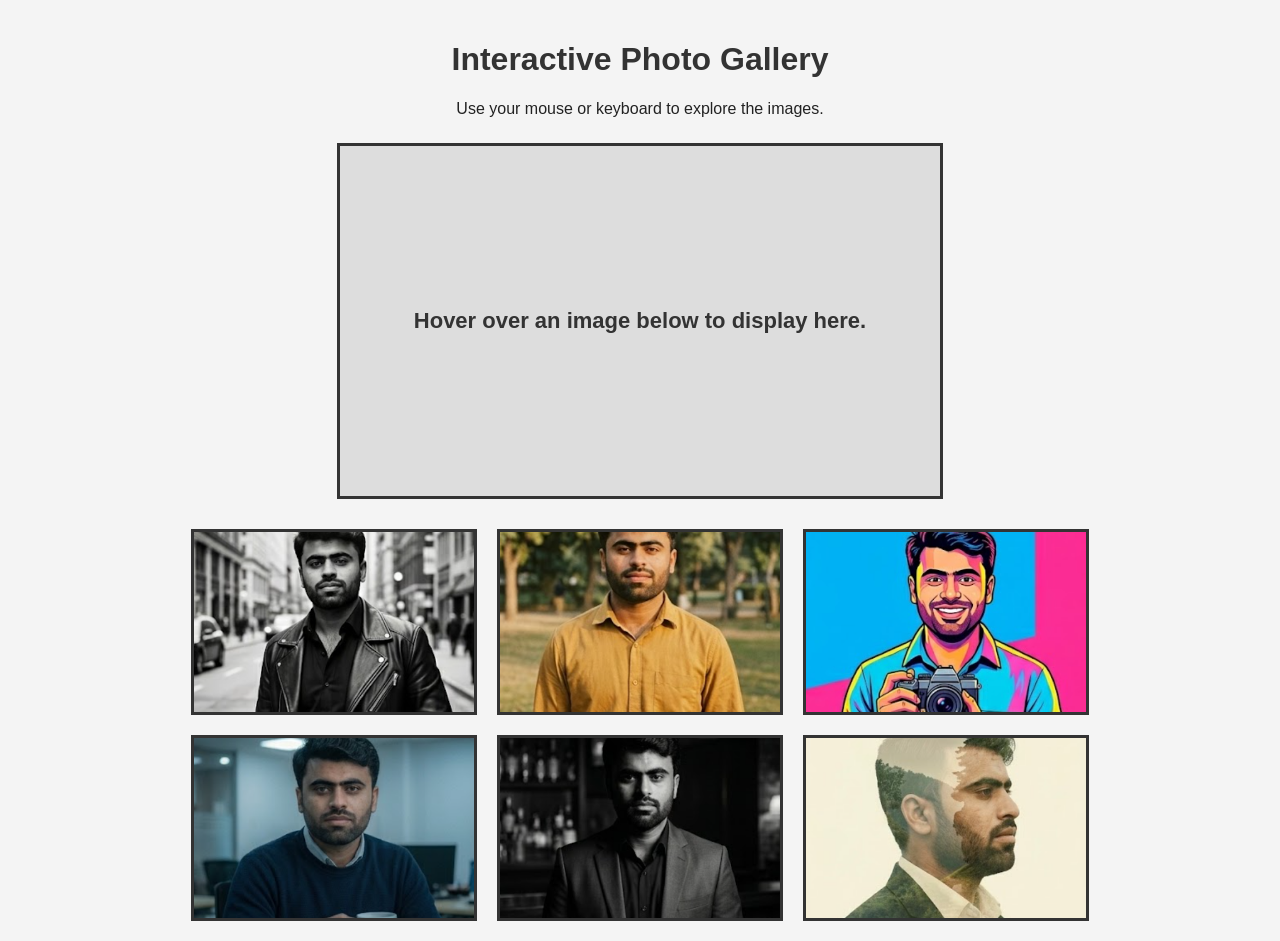
<file: js final project/fp_main.html>
<!DOCTYPE html>
<html lang="en">
<head>
    <meta charset="UTF-8">
    <meta name="viewport" content="width=device-width, initial-scale=1.0">
    <title>Interactive Photo Gallery</title>
    <link rel="stylesheet" href="fp_style.css">
</head>

<body>

    <header>
        <h1>Interactive Photo Gallery</h1>
        <p>Use your mouse or keyboard to explore the images.</p>
    </header>

    <main>

        <div id="image">
            Hover over an image below to display here.
        </div>

        <div class="gallery">

            <img
                src="photo1.png"
                alt="this is my 1st photo"
                onmouseover="upDate(this)"
                onmouseleave="undo()"
                onfocus="upDate(this)"
                onblur="undo()">

            <img
                src="photo2.png"
                alt="this is my 2nd photo"
                onmouseover="upDate(this)"
                onmouseleave="undo()"
                onfocus="upDate(this)"
                onblur="undo()">

            <img
                src="photo3.png"
                alt="this is my 3rd photo"
                onmouseover="upDate(this)"
                onmouseleave="undo()"
                onfocus="upDate(this)"
                onblur="undo()">

            <img
                src="photo4.png"
                alt="this my photo no 4"
                onmouseover="upDate(this)"
                onmouseleave="undo()"
                onfocus="upDate(this)"
                onblur="undo()">

            <img
                src="photo5.png"
                alt="this is my 5th photo"
                onmouseover="upDate(this)"
                onmouseleave="undo()"
                onfocus="upDate(this)"
                onblur="undo()">

            <img
                src="photo6.png"
                alt="this is my 6th photo"
                onmouseover="upDate(this)"
                onmouseleave="undo()"
                onfocus="upDate(this)"
                onblur="undo()">

        </div>

    </main>

    <script src="fp_script.js"></script>

</body>
</html>
</file>
<file: js final project/fp_style.css>
body {
    font-family: Arial, Helvetica, sans-serif;
    background-color: #f4f4f4;
    color: #222;
    margin: 0;
    padding: 20px;
    text-align: center;
}

header {
    margin-bottom: 25px;
}

h1 {
    color: #333;
}

#image {
    width: 600px;
    height: 350px;
    margin: 0 auto 30px auto;

    background-color: #ddd;
    background-repeat: no-repeat;
    background-position: center;
    background-size: cover;

    border: 3px solid #333;

    display: flex;
    align-items: center;
    justify-content: center;

    font-size: 22px;
    font-weight: bold;
    color: #333;
}

.gallery {
    display: flex;
    flex-wrap: wrap;
    justify-content: center;
    gap: 20px;
    max-width: 1000px;
    margin: 0 auto;
}

.gallery img {
    width: 280px;
    height: 180px;
    object-fit: cover;
    border: 3px solid #333;
    cursor: pointer;
}

/* Make keyboard focus visible */
.gallery img:focus {
    outline: 5px solid #0066cc;
    outline-offset: 4px;
}

.gallery img:hover {
    opacity: 0.85;
}
</file>
